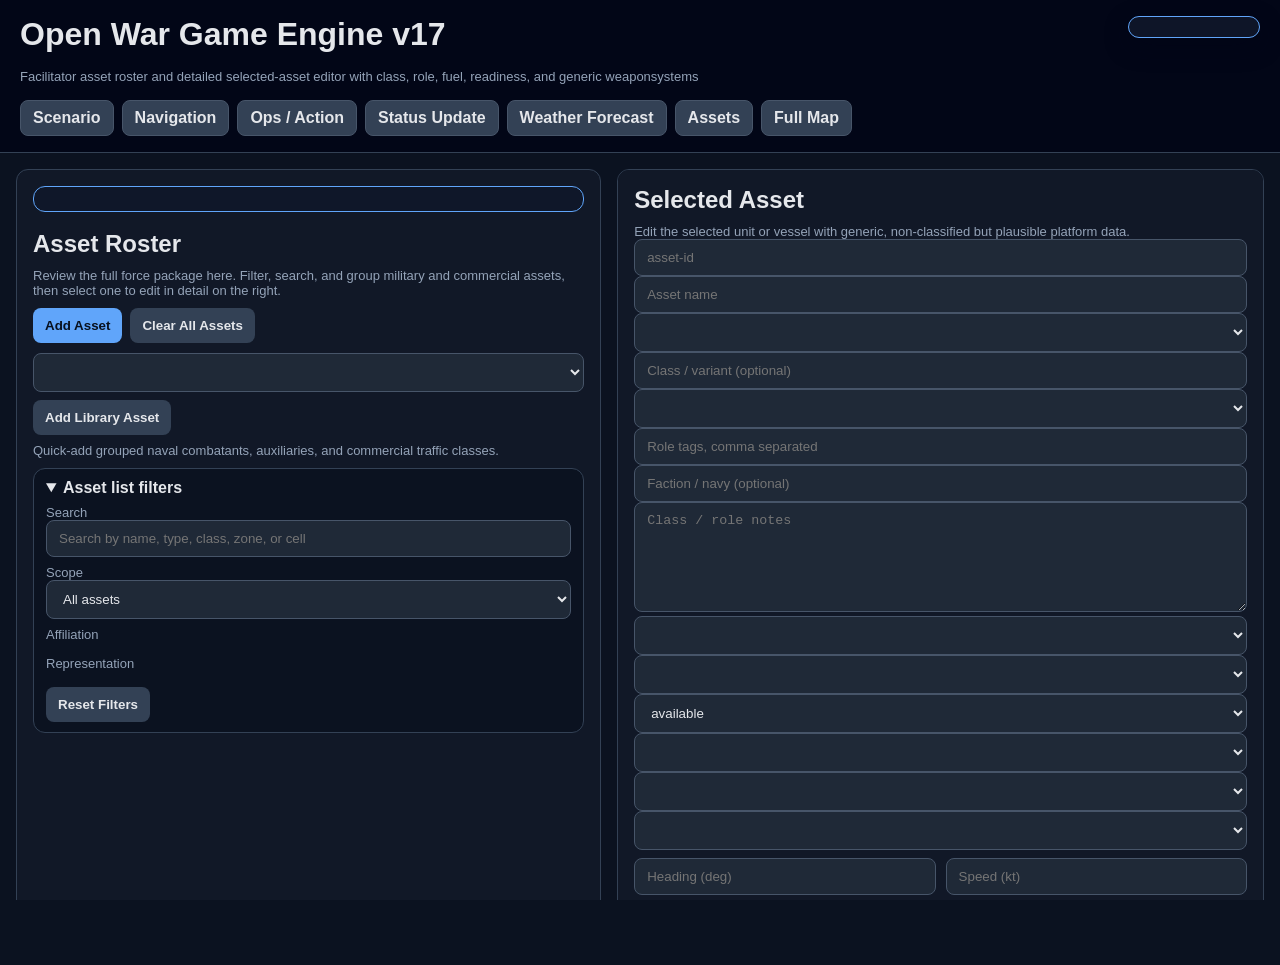
<file: docs/facilitator-assets.html>
<!doctype html>
<html><head><meta charset="utf-8"><title>Open War Game Engine v17 - Facilitator Assets</title><link rel="stylesheet" href="./style.css"></head><body><header><h1>Open War Game Engine v17</h1><div class="small">Facilitator asset roster and detailed selected-asset editor with class, role, fuel, readiness, and generic weaponsystems</div><div class="row" style="margin-top:10px;align-items:flex-end;flex-wrap:wrap">
    <a class="nav-btn" href="./facilitator-scenario.html">Scenario</a>
    <a class="nav-btn" href="./facilitator-navigation.html">Navigation</a>
    <a class="nav-btn" href="./facilitator-ops.html">Ops / Action</a>
    <a class="nav-btn" href="./facilitator-status.html">Status Update</a>
    <a class="nav-btn" href="./facilitator-weather.html">Weather Forecast</a>
    <a class="nav-btn" href="./facilitator-assets.html">Assets</a>
    <a class="nav-btn" href="./index.html">Full Map</a>
  </div><div id="turnCounterBadge" class="turn-badge" aria-label="Current turn status"></div></header>
<div class="ops-container player-page-scroll facilitator-assets-layout">
  <div class="panel">
    <div id="turnStatusPanel" class="turn-status-panel"></div>
    <h2 style="margin-top:18px">Asset Roster</h2>
    <div class="small">Review the full force package here. Filter, search, and group military and commercial assets, then select one to edit in detail on the right.</div>
    <div class="row" style="margin-top:10px"><button id="addAssetBtn">Add Asset</button><button id="clearAssetsBtn" class="secondary">Clear All Assets</button></div>
    <div class="row" style="margin-top:10px"><select id="modernAssetLibrarySelect"></select><button id="addModernAssetBtn" class="secondary">Add Library Asset</button></div>
    <div class="small" style="margin-top:8px">Quick-add grouped naval combatants, auxiliaries, and commercial traffic classes.</div>
    <div id="modernAssetLibraryInfo"></div>
    <details class="asset-filter-box" open><summary>Asset list filters</summary><div class="small" id="assetFilterSummary" style="margin-top:6px"></div><div class="small" id="assetFilterCount" style="margin-top:4px"></div><label class="small" for="assetFilterSearch" style="margin-top:8px;display:block">Search</label><input id="assetFilterSearch" placeholder="Search by name, type, class, zone, or cell"><label class="small" for="assetScopeFilter" style="margin-top:8px;display:block">Scope</label><select id="assetScopeFilter"><option value="all">All assets</option><option value="commercial">Commercial only</option><option value="military">Non-commercial only</option></select><div class="small" style="margin-top:8px">Affiliation</div><div id="assetAffiliationFilters" class="filter-grid"></div><div class="small" style="margin-top:8px">Representation</div><div id="assetRepresentationFilters" class="filter-grid"></div><div class="row" style="margin-top:10px"><button id="resetAssetFiltersBtn" class="secondary">Reset Filters</button></div></details>
    <div id="assetsPanel"></div>
  </div>
  <div class="panel">
    <h2>Selected Asset</h2>
    <div class="small">Edit the selected unit or vessel with generic, non-classified but plausible platform data.</div>
    <input id="assetId" placeholder="asset-id"><input id="assetName" placeholder="Asset name"><select id="assetType"></select><input id="assetClassName" placeholder="Class / variant (optional)"><select id="assetRoleProfile"></select><input id="assetRoleTags" placeholder="Role tags, comma separated"><input id="assetFaction" placeholder="Faction / navy (optional)"><textarea id="assetClassNotes" placeholder="Class / role notes"></textarea><select id="assetAffiliation"></select><select id="assetRepresentation"></select><select id="assetStatus"><option value="available">available</option><option value="committed">committed</option><option value="delayed">delayed</option><option value="maintenance">maintenance</option></select><select id="assetTrackQuality"></select><select id="assetZone"></select><select id="assetAssignedCell"></select>
    <div class="grid2" style="margin-top:8px"><input id="assetHeading" type="number" min="0" max="359.9" step="0.1" placeholder="Heading (deg)"><input id="assetSpeed" type="number" min="0" step="0.1" placeholder="Speed (kt)"><input id="assetLat" type="number" step="0.000001" placeholder="Latitude"><input id="assetLon" type="number" step="0.000001" placeholder="Longitude"><input id="assetFuel" type="number" min="0" max="100" step="1" placeholder="Fuel (%)"><input id="assetFuelCapacity" type="number" min="1" step="1" placeholder="Fuel cap (units @ 100%)"><input id="assetReadiness" type="number" min="0" max="100" step="1" placeholder="Readiness (%)"></div>
    <h3 style="margin-top:18px">Weaponsystems</h3>
    <div class="small">Generic, plausible, non-classified payload counts by class. Commercial vessels stay unarmed unless you deliberately change them.</div>
    <div class="grid2" style="margin-top:8px"><input id="assetAntiShipMissiles" type="number" min="0" step="1" placeholder="Anti-ship missiles"><input id="assetSamCells" type="number" min="0" step="1" placeholder="SAM / VLS cells"><input id="assetMainGunMounts" type="number" min="0" step="1" placeholder="Main gun mounts"><input id="assetTorpedoes" type="number" min="0" step="1" placeholder="Torpedoes"><input id="assetAswLaunchers" type="number" min="0" step="1" placeholder="ASW launchers"><input id="assetCiws" type="number" min="0" step="1" placeholder="CIWS mounts"><input id="assetEmbarkedAir" type="number" min="0" step="1" placeholder="Embarked airframes"></div>
    <textarea id="assetWaypoints" placeholder="Waypoints: one per line as lat,lon,label"></textarea>
    <div class="row" style="margin-top:10px"><button id="saveAssetPropsBtn" class="good">Save Asset Properties</button><button id="deleteAssetBtn" class="warn">Delete Selected Asset</button></div>
  </div>
</div><script src="./app.js"></script></body></html>
</file>
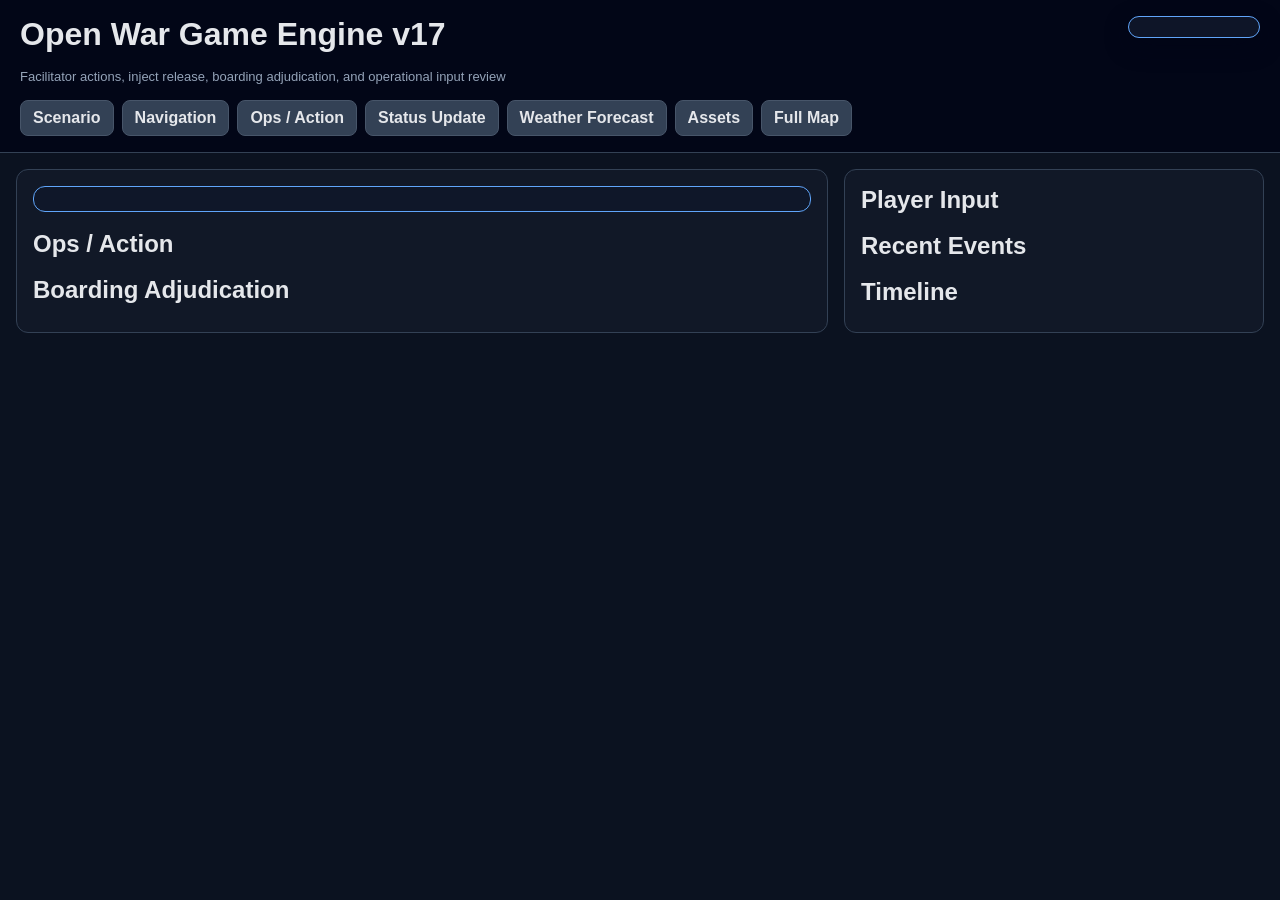
<file: docs/facilitator-ops.html>
<!doctype html>
<html><head><meta charset="utf-8"><title>Open War Game Engine v17 - Facilitator Ops</title><link rel="stylesheet" href="./style.css"></head><body><header><h1>Open War Game Engine v17</h1><div class="small">Facilitator actions, inject release, boarding adjudication, and operational input review</div><div class="row" style="margin-top:10px;align-items:flex-end;flex-wrap:wrap">
    <a class="nav-btn" href="./facilitator-scenario.html">Scenario</a>
    <a class="nav-btn" href="./facilitator-navigation.html">Navigation</a>
    <a class="nav-btn" href="./facilitator-ops.html">Ops / Action</a>
    <a class="nav-btn" href="./facilitator-status.html">Status Update</a>
    <a class="nav-btn" href="./facilitator-weather.html">Weather Forecast</a>
    <a class="nav-btn" href="./facilitator-assets.html">Assets</a>
    <a class="nav-btn" href="./index.html">Full Map</a>
  </div><div id="turnCounterBadge" class="turn-badge" aria-label="Current turn status"></div></header><div class="ops-container facilitator-ops-layout player-page-scroll"><div class="panel"><div id="turnStatusPanel" class="turn-status-panel"></div><h2 style="margin-top:18px">Ops / Action</h2><div id="facilitatorInjectReleasePanel"></div><h2 style="margin-top:18px">Boarding Adjudication</h2><div id="facilitatorBoardingPanel"></div></div><div class="panel"><h2>Player Input</h2><div id="facilitatorPlayerInputPanel"></div><h2 style="margin-top:18px">Recent Events</h2><div id="facilitatorRecentEventsPanel"></div><h2 style="margin-top:18px">Timeline</h2><div id="timelinePanel"></div></div></div><script src="./app.js"></script></body></html>
</file>
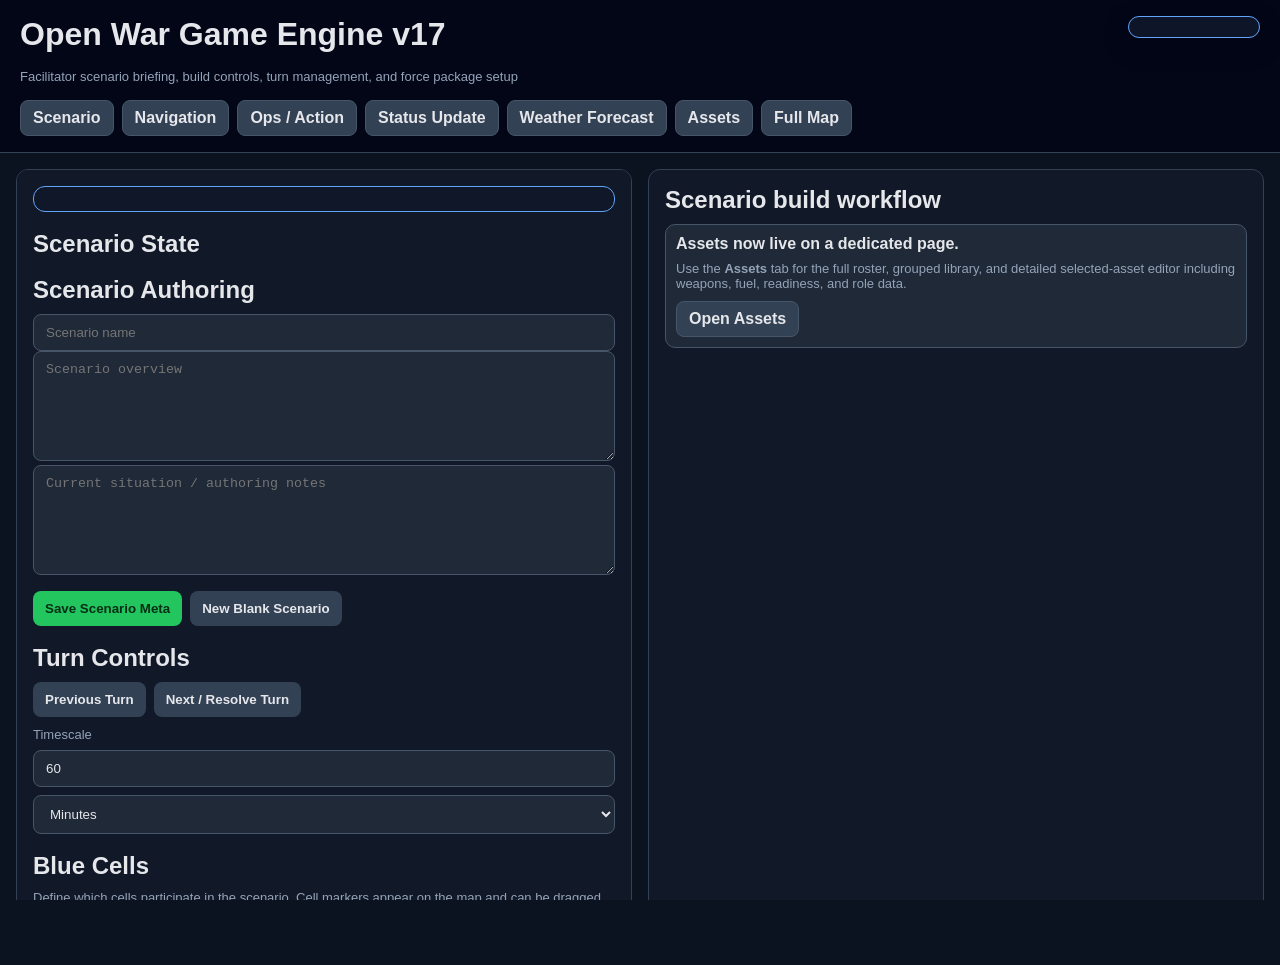
<file: docs/facilitator-scenario.html>
<!doctype html>
<html><head><meta charset="utf-8"><title>Open War Game Engine v17 - Facilitator Scenario</title><link rel="stylesheet" href="./style.css"></head><body>
<header><h1>Open War Game Engine v17</h1><div class="small">Facilitator scenario briefing, build controls, turn management, and force package setup</div><div class="row" style="margin-top:10px;align-items:flex-end;flex-wrap:wrap">
    <a class="nav-btn" href="./facilitator-scenario.html">Scenario</a>
    <a class="nav-btn" href="./facilitator-navigation.html">Navigation</a>
    <a class="nav-btn" href="./facilitator-ops.html">Ops / Action</a>
    <a class="nav-btn" href="./facilitator-status.html">Status Update</a>
    <a class="nav-btn" href="./facilitator-weather.html">Weather Forecast</a>
    <a class="nav-btn" href="./facilitator-assets.html">Assets</a>
    <a class="nav-btn" href="./index.html">Full Map</a>
  </div><div id="turnCounterBadge" class="turn-badge" aria-label="Current turn status"></div></header>
<div class="ops-container player-page-scroll facilitator-scenario-layout"><div class="panel"><div id="turnStatusPanel" class="turn-status-panel"></div><h2 style="margin-top:18px">Scenario State</h2><div id="scenarioPanel"></div><h2 style="margin-top:18px">Scenario Authoring</h2><input id="scenarioNameInput" placeholder="Scenario name"><textarea id="scenarioOverviewInput" placeholder="Scenario overview"></textarea><textarea id="scenarioSituationInput" placeholder="Current situation / authoring notes"></textarea><div class="row" style="margin-top:12px"><button id="saveScenarioMetaBtn" class="good">Save Scenario Meta</button><button id="newBlankScenarioBtn" class="secondary">New Blank Scenario</button></div><h2 style="margin-top:18px">Turn Controls</h2><div class="row" style="margin-top:10px"><button id="scenarioPreviousTurnBtn" class="secondary">Previous Turn</button><button id="scenarioNextTurnBtn" class="secondary">Next / Resolve Turn</button></div><div class="row" style="margin-top:10px"><label class="small" for="turnDurationHoursInput">Timescale</label><input id="turnDurationHoursInput" type="number" min="15" max="1440" step="15" value="60" placeholder="Turn duration"><select id="turnDurationUnitSelect"><option value="minutes">Minutes</option><option value="hours">Hours</option></select></div><h2 style="margin-top:18px">Blue Cells</h2><div class="small">Define which cells participate in the scenario. Cell markers appear on the map and can be dragged there to reposition them.</div><div id="cellsEditor"></div><div class="row" style="margin-top:10px"><button id="addCellBtn" class="secondary">Add Cell</button><button id="saveCellsBtn" class="good">Save Cells</button></div><div id="playerLinks"></div><h2 style="margin-top:18px">Scenario Templates</h2><select id="templateSelect"></select><h2 style="margin-top:18px">Scenario / Exercise Packages</h2><button id="savePackageBtn" class="good">Save Scenario Package</button><input id="loadPackageInput" type="file" accept=".json"></div><div class="panel"><h2>Scenario build workflow</h2><div class="card"><strong>Assets now live on a dedicated page.</strong><div class="small" style="margin-top:8px">Use the <strong>Assets</strong> tab for the full roster, grouped library, and detailed selected-asset editor including weapons, fuel, readiness, and role data.</div><div class="row" style="margin-top:10px"><a class="nav-btn" href="./facilitator-assets.html">Open Assets</a></div></div></div></div><script src="./app.js"></script></body></html>
</file>
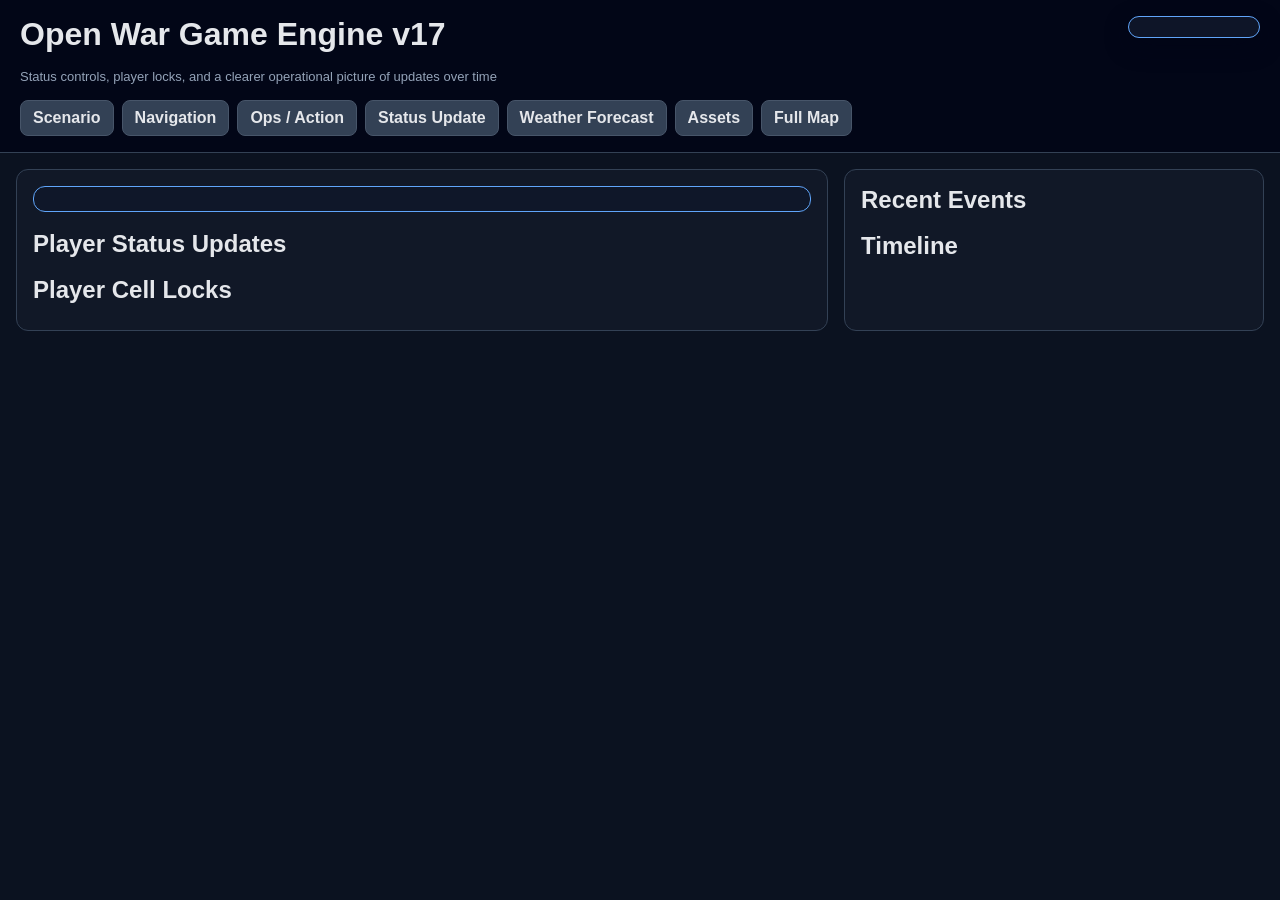
<file: docs/facilitator-status.html>
<!doctype html>
<html><head><meta charset="utf-8"><title>Open War Game Engine v17 - Facilitator Status</title><link rel="stylesheet" href="./style.css"></head><body><header><h1>Open War Game Engine v17</h1><div class="small">Status controls, player locks, and a clearer operational picture of updates over time</div><div class="row" style="margin-top:10px;align-items:flex-end;flex-wrap:wrap">
    <a class="nav-btn" href="./facilitator-scenario.html">Scenario</a>
    <a class="nav-btn" href="./facilitator-navigation.html">Navigation</a>
    <a class="nav-btn" href="./facilitator-ops.html">Ops / Action</a>
    <a class="nav-btn" href="./facilitator-status.html">Status Update</a>
    <a class="nav-btn" href="./facilitator-weather.html">Weather Forecast</a>
    <a class="nav-btn" href="./facilitator-assets.html">Assets</a>
    <a class="nav-btn" href="./index.html">Full Map</a>
  </div><div id="turnCounterBadge" class="turn-badge" aria-label="Current turn status"></div></header><div class="ops-container player-page-scroll facilitator-ops-layout"><div class="panel"><div id="turnStatusPanel" class="turn-status-panel"></div><h2 style="margin-top:18px">Player Status Updates</h2><div id="facilitatorStatusControlPanel"></div><h2 style="margin-top:18px">Player Cell Locks</h2><div id="facilitatorLocksPanel"></div></div><div class="panel"><h2>Recent Events</h2><div id="facilitatorRecentEventsPanel"></div><h2 style="margin-top:18px">Timeline</h2><div id="timelinePanel"></div></div></div><script src="./app.js"></script></body></html>
</file>
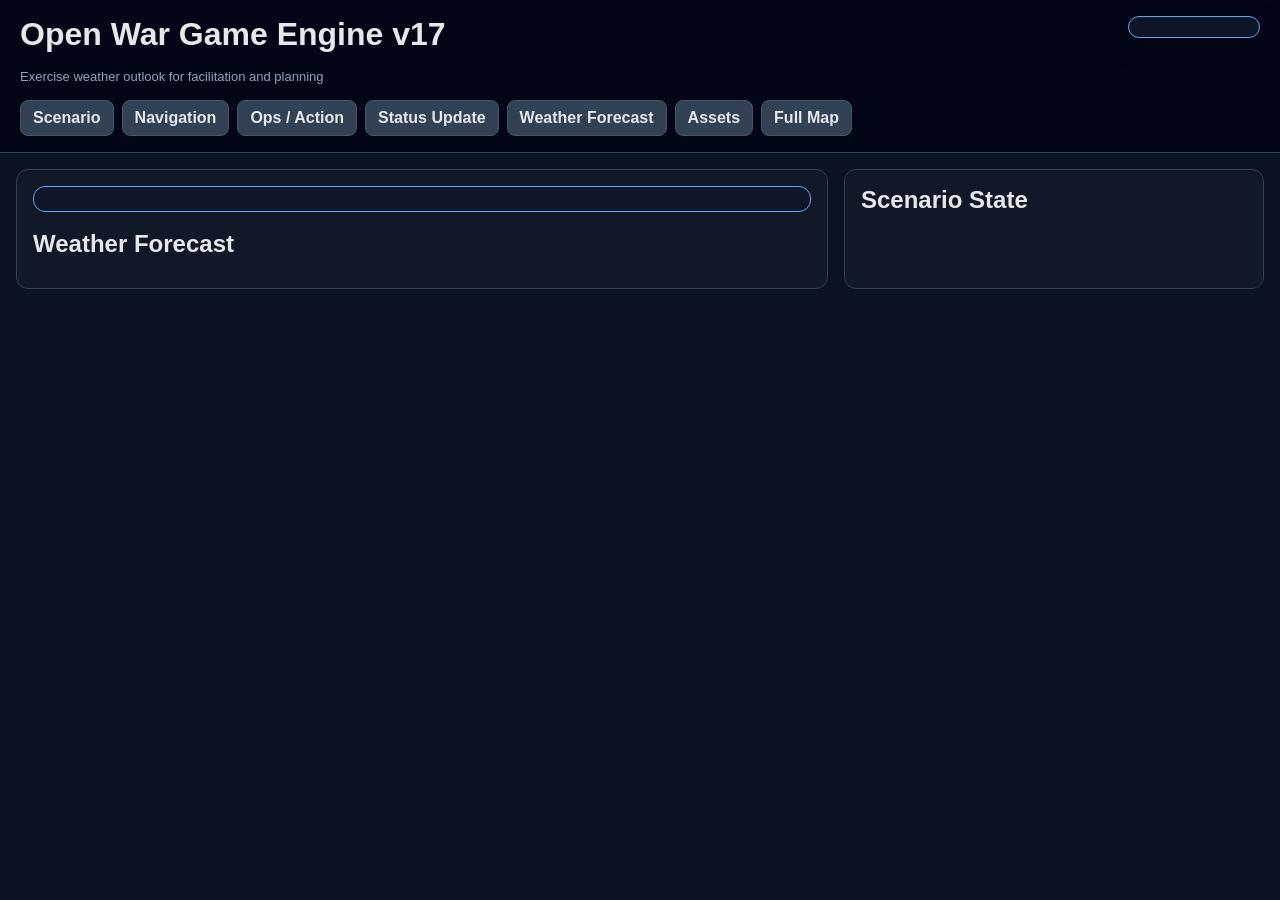
<file: docs/facilitator-weather.html>
<!doctype html>
<html><head><meta charset="utf-8"><title>Open War Game Engine v17 - Facilitator Weather</title><link rel="stylesheet" href="./style.css"></head><body><header><h1>Open War Game Engine v17</h1><div class="small">Exercise weather outlook for facilitation and planning</div><div class="row" style="margin-top:10px;align-items:flex-end;flex-wrap:wrap">
    <a class="nav-btn" href="./facilitator-scenario.html">Scenario</a>
    <a class="nav-btn" href="./facilitator-navigation.html">Navigation</a>
    <a class="nav-btn" href="./facilitator-ops.html">Ops / Action</a>
    <a class="nav-btn" href="./facilitator-status.html">Status Update</a>
    <a class="nav-btn" href="./facilitator-weather.html">Weather Forecast</a>
    <a class="nav-btn" href="./facilitator-assets.html">Assets</a>
    <a class="nav-btn" href="./index.html">Full Map</a>
  </div><div id="turnCounterBadge" class="turn-badge" aria-label="Current turn status"></div></header><div class="ops-container player-page-scroll"><div class="panel"><div id="turnStatusPanel" class="turn-status-panel"></div><h2 style="margin-top:18px">Weather Forecast</h2><div id="facilitatorWeatherPanel"></div></div><div class="panel"><h2>Scenario State</h2><div id="scenarioPanel"></div></div></div><script src="./app.js"></script></body></html>
</file>
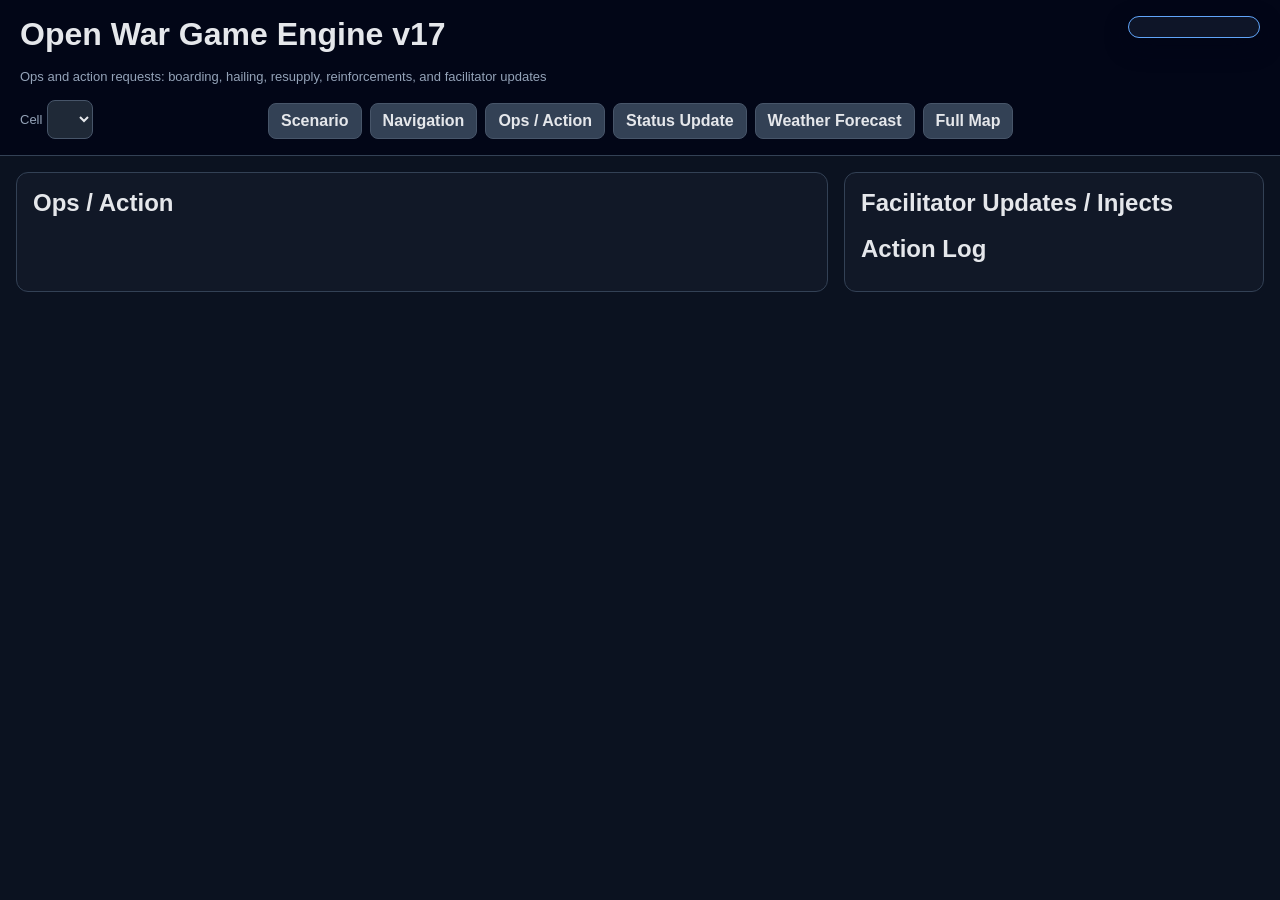
<file: docs/player-ops.html>
<!doctype html>
<html>
<head>
  <meta charset="utf-8">
  <title>Open War Game Engine v17 - Player Ops</title>
  <link rel="stylesheet" href="./style.css">
</head>
<body>
<header>
  <h1>Open War Game Engine v17</h1>
  <div class="small">Ops and action requests: boarding, hailing, resupply, reinforcements, and facilitator updates</div>
  <div class="row" style="margin-top:10px;align-items:flex-end;flex-wrap:wrap">
    <div style="min-width:240px;max-width:320px">
      <label class="small" for="playerCellSelect">Cell</label>
      <select id="playerCellSelect"></select>
    </div>
    <a id="playerScenarioNavLink" class="nav-btn" href="./player-scenario.html">Scenario</a>
    <a id="playerNavigationNavLink" class="nav-btn" href="./player-navigation.html">Navigation</a>
    <a id="playerOpsNavLink" class="nav-btn" href="./player-ops.html">Ops / Action</a>
    <a id="playerStatusNavLink" class="nav-btn" href="./player-status.html">Status Update</a>
    <a id="playerWeatherNavLink" class="nav-btn" href="./player-weather.html">Weather Forecast</a>
    <a id="playerMapNavLink" class="nav-btn" href="./player.html">Full Map</a>
  </div>
  <div id="turnCounterBadge" class="turn-badge" aria-label="Current turn status"></div>
</header>
<div class="ops-container player-page-scroll">
  <div class="panel">
    <h2>Ops / Action</h2>
    <div id="playerOpsActionPanel"></div>
  </div>
  <div class="panel">
    <h2>Facilitator Updates / Injects</h2>
    <div id="playerFeedPanel"></div>
    <h2 style="margin-top:18px">Action Log</h2>
    <div id="playerActionLog"></div>
  </div>
</div>
<script src="./app.js"></script>
</body>
</html>
</file>
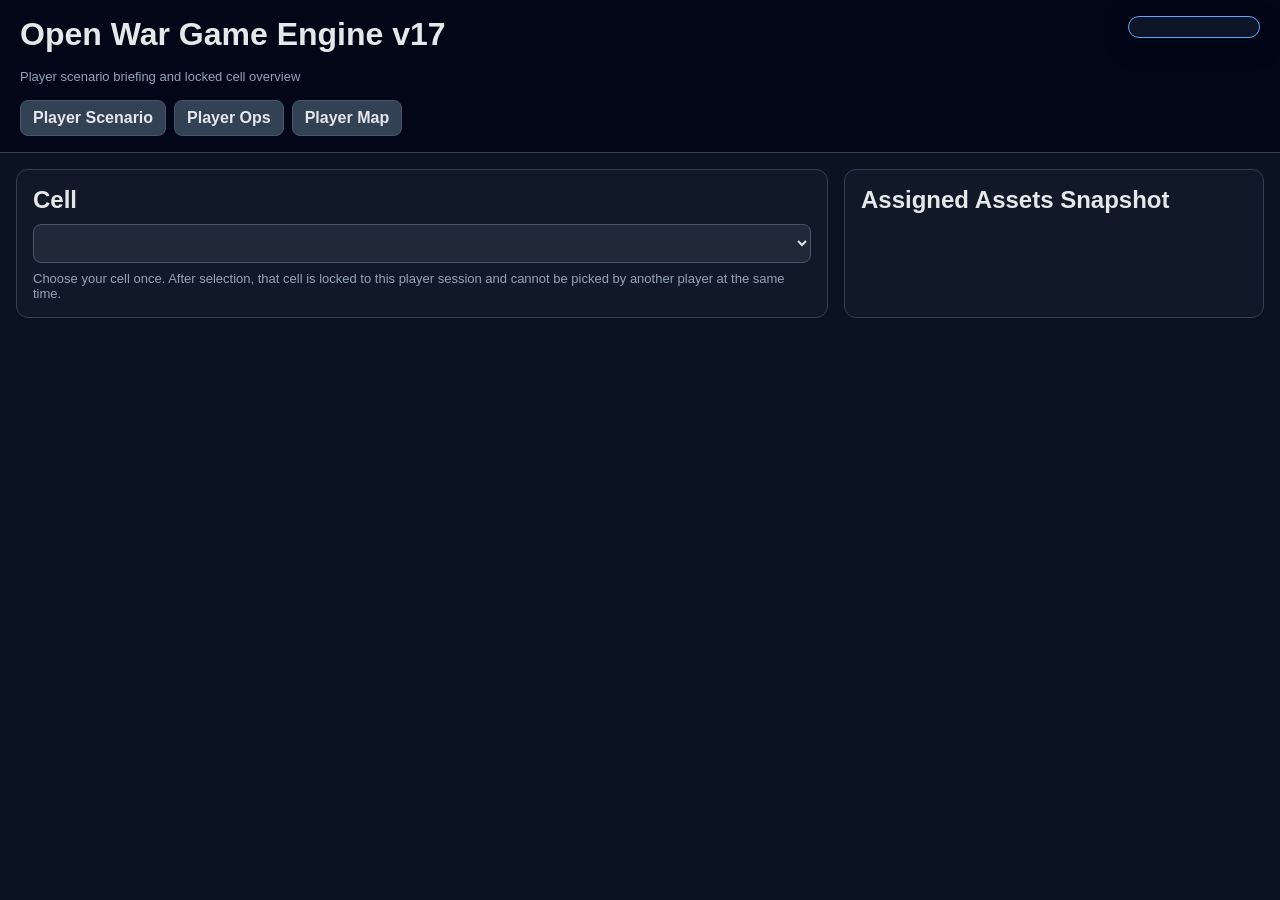
<file: docs/player-scenario.html>
<!doctype html>
<html>
<head>
  <meta charset="utf-8">
  <title>Open War Game Engine v17 - Player Scenario</title>
  <link rel="stylesheet" href="./style.css">
</head>
<body>
<header>
  <h1>Open War Game Engine v17</h1>
  <div class="small">Player scenario briefing and locked cell overview</div>
  <div class="row" style="margin-top:10px"><a id="playerScenarioNavLink" class="nav-btn" href="./player-scenario.html">Player Scenario</a><a id="playerOpsNavLink" class="nav-btn" href="./player-ops.html">Player Ops</a><a id="playerMapNavLink" class="nav-btn" href="./player.html">Player Map</a></div>
  <div id="turnCounterBadge" class="turn-badge" aria-label="Current turn status"></div>
</header>
<div class="ops-container">
  <div class="panel">
    <h2>Cell</h2>
    <select id="playerCellSelect"></select>
    <div class="small" style="margin-top:8px">Choose your cell once. After selection, that cell is locked to this player session and cannot be picked by another player at the same time.</div>
    <div id="playerScenarioPanel"></div>
  </div>
  <div class="panel">
    <h2>Assigned Assets Snapshot</h2>
    <div id="playerAssetsPanel"></div>
  </div>
</div>
<script src="./app.js"></script>
</body>
</html>
</file>
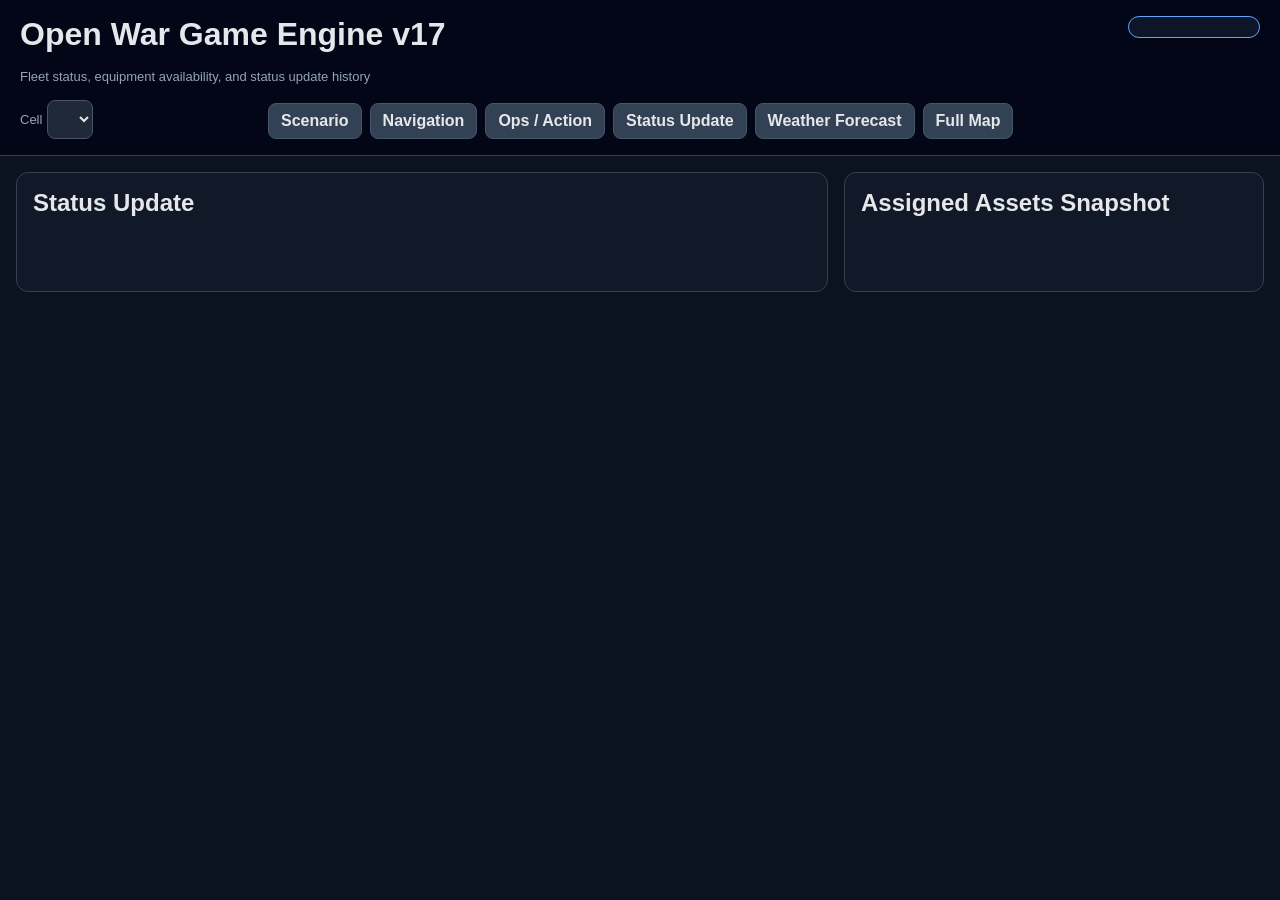
<file: docs/player-status.html>
<!doctype html>
<html>
<head>
  <meta charset="utf-8">
  <title>Open War Game Engine v17 - Player Status</title>
  <link rel="stylesheet" href="./style.css">
</head>
<body>
<header>
  <h1>Open War Game Engine v17</h1>
  <div class="small">Fleet status, equipment availability, and status update history</div>
  <div class="row" style="margin-top:10px;align-items:flex-end;flex-wrap:wrap">
    <div style="min-width:240px;max-width:320px">
      <label class="small" for="playerCellSelect">Cell</label>
      <select id="playerCellSelect"></select>
    </div>
    <a id="playerScenarioNavLink" class="nav-btn" href="./player-scenario.html">Scenario</a>
    <a id="playerNavigationNavLink" class="nav-btn" href="./player-navigation.html">Navigation</a>
    <a id="playerOpsNavLink" class="nav-btn" href="./player-ops.html">Ops / Action</a>
    <a id="playerStatusNavLink" class="nav-btn" href="./player-status.html">Status Update</a>
    <a id="playerWeatherNavLink" class="nav-btn" href="./player-weather.html">Weather Forecast</a>
    <a id="playerMapNavLink" class="nav-btn" href="./player.html">Full Map</a>
  </div>
  <div id="turnCounterBadge" class="turn-badge" aria-label="Current turn status"></div>
</header>
<div class="ops-container player-page-scroll">
  <div class="panel">
    <h2>Status Update</h2>
    <div id="playerStatusPanel"></div>
  </div>
  <div class="panel">
    <h2>Assigned Assets Snapshot</h2>
    <div id="playerAssetsPanel"></div>
  </div>
</div>
<script src="./app.js"></script>
</body>
</html>
</file>
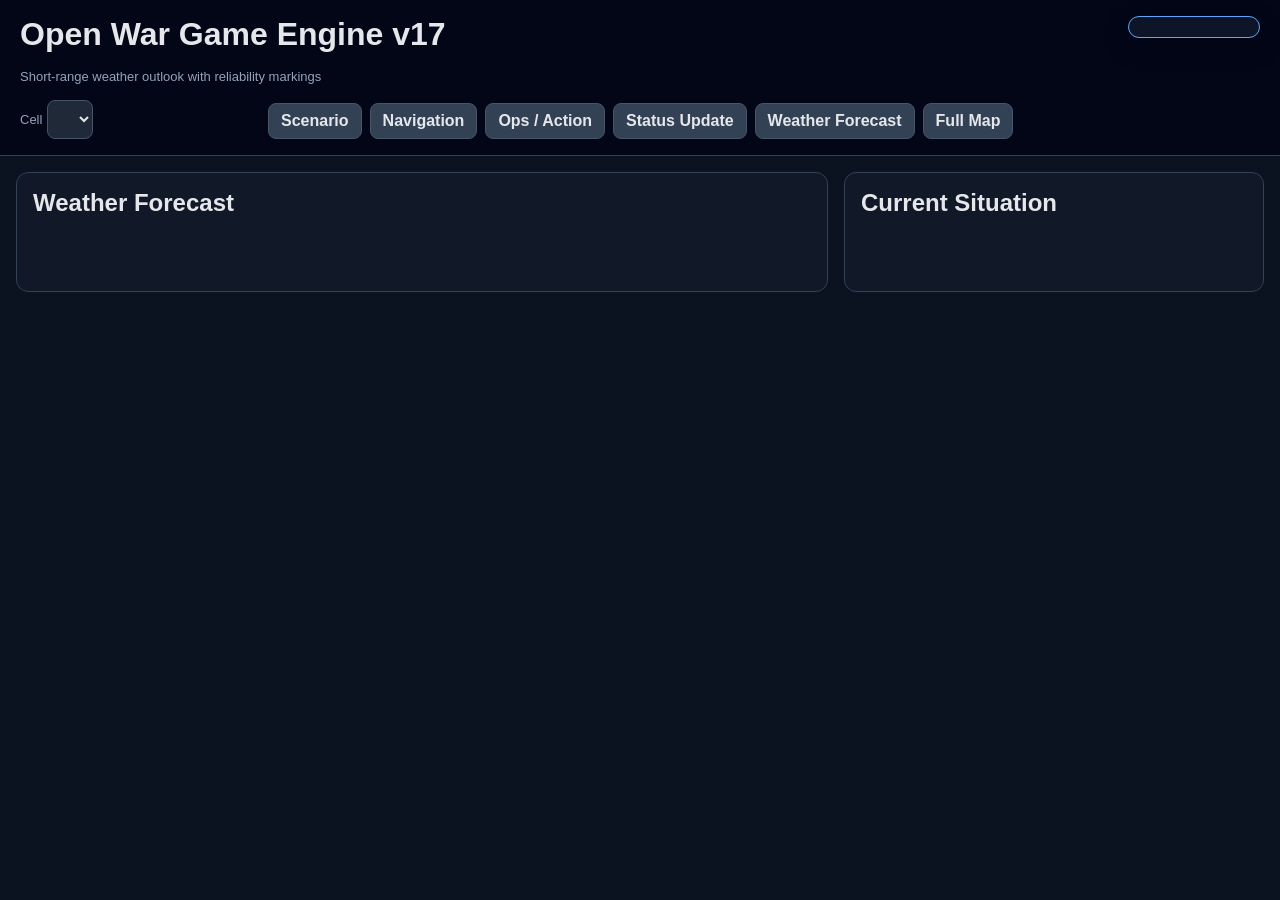
<file: docs/player-weather.html>
<!doctype html>
<html>
<head>
  <meta charset="utf-8">
  <title>Open War Game Engine v17 - Player Weather</title>
  <link rel="stylesheet" href="./style.css">
</head>
<body>
<header>
  <h1>Open War Game Engine v17</h1>
  <div class="small">Short-range weather outlook with reliability markings</div>
  <div class="row" style="margin-top:10px;align-items:flex-end;flex-wrap:wrap">
    <div style="min-width:240px;max-width:320px">
      <label class="small" for="playerCellSelect">Cell</label>
      <select id="playerCellSelect"></select>
    </div>
    <a id="playerScenarioNavLink" class="nav-btn" href="./player-scenario.html">Scenario</a>
    <a id="playerNavigationNavLink" class="nav-btn" href="./player-navigation.html">Navigation</a>
    <a id="playerOpsNavLink" class="nav-btn" href="./player-ops.html">Ops / Action</a>
    <a id="playerStatusNavLink" class="nav-btn" href="./player-status.html">Status Update</a>
    <a id="playerWeatherNavLink" class="nav-btn" href="./player-weather.html">Weather Forecast</a>
    <a id="playerMapNavLink" class="nav-btn" href="./player.html">Full Map</a>
  </div>
  <div id="turnCounterBadge" class="turn-badge" aria-label="Current turn status"></div>
</header>
<div class="ops-container player-page-scroll">
  <div class="panel">
    <h2>Weather Forecast</h2>
    <div id="playerWeatherPanel"></div>
  </div>
  <div class="panel">
    <h2>Current Situation</h2>
    <div id="playerScenarioPanel"></div>
  </div>
</div>
<script src="./app.js"></script>
</body>
</html>
</file>
<file: docs/style.css>
:root { --bg:#0b1220; --panel:#111827; --panel2:#1f2937; --text:#e5e7eb; --muted:#94a3b8; --accent:#60a5fa; --warn:#f59e0b; --bad:#ef4444; --good:#22c55e; }
* { box-sizing:border-box; } body { margin:0; font-family:Arial,Helvetica,sans-serif; background:var(--bg); color:var(--text); }
header { padding:16px 20px; background:#020617; border-bottom:1px solid #334155; } h1,h2,h3 { margin:0 0 10px; }
.container { display:grid; grid-template-columns: 390px 1fr 390px; gap:16px; padding:16px; } .player-container { display:grid; grid-template-columns: 360px 1fr; gap:16px; padding:16px; }
.panel { background:var(--panel); border:1px solid #334155; border-radius:12px; padding:16px; min-height:120px; }
.small { color:var(--muted); font-size:13px; } .row { display:flex; gap:8px; flex-wrap:wrap; align-items:center; } .grid2 { display:grid; grid-template-columns: 1fr 1fr; gap:10px; }
.tag { display:inline-block; background:#0b1220; border:1px solid #334155; color:#cbd5e1; border-radius:999px; padding:3px 8px; font-size:12px; margin:0 6px 6px 0; }
.tag-critical { color:#fecaca; border-color:#ef4444; background:rgba(127,29,29,.35); }
button, select, input, textarea { background:var(--panel2); color:var(--text); border:1px solid #475569; border-radius:8px; padding:10px 12px; }
button { background:var(--accent); color:#08111f; border:0; font-weight:700; cursor:pointer; } button.secondary { background:#334155; color:var(--text); } button.good { background:#22c55e; color:#052e16; } button.warn { background:#f59e0b; color:#111827; }
.card { background:var(--panel2); border:1px solid #475569; border-radius:10px; padding:10px; margin:10px 0; } .asset { border-left:4px solid var(--accent); } .asset.committed { border-left-color:var(--warn); } .asset.delayed { border-left-color:var(--bad); }
.timeline-item { border-left:4px solid #60a5fa; padding-left:10px; margin:10px 0; } #map, #playerMap { width:100%; height:760px; border-radius:12px; overflow:hidden; border:1px solid #334155; }
.leaflet-container { background:#082032; } .legend-box { margin-top:8px; font-size:12px; color:var(--muted); } .status-good { color:#86efac; } .status-warn { color:#fcd34d; } .status-bad { color:#fca5a5; }
textarea { width:100%; min-height:110px; resize:vertical; } .zone-selected { outline:2px solid #f59e0b; }


.ntds-div-icon { background: transparent; border: 0; }
.ntds-marker-wrap { display:flex; flex-direction:column; align-items:center; justify-content:center; gap:2px; pointer-events:none; }
.ntds-symbol-shell { padding:2px 4px 0; border-radius:14px; background:rgba(2,6,23,.14); backdrop-filter: blur(1px); }
.ntds-marker-wrap svg { overflow: visible; filter: drop-shadow(0 2px 4px rgba(2,6,23,.45)); }
.ntds-asset-name { margin-top:-2px; padding:2px 8px; border-radius:999px; border:1px solid #334155; font-size:10px; font-weight:800; line-height:1.3; white-space:nowrap; text-align:center; max-width:168px; overflow:hidden; text-overflow:ellipsis; }
.ntds-asset-meta { padding:1px 6px; border-radius:999px; background:rgba(248,250,252,.95); border:1px solid #cbd5e1; color:#0f172a; font-size:9px; font-weight:700; line-height:1.2; white-space:nowrap; text-align:center; max-width:190px; overflow:hidden; text-overflow:ellipsis; }

.ntds-track .ntds-symbol-shell { background: rgba(15,23,42,.10); }
.ntds-unit .ntds-symbol-shell { background: rgba(2,6,23,.16); }
.ntds-track .ntds-asset-meta { background: rgba(255,251,235,.96); }
.ntds-unit .ntds-asset-meta { background: rgba(248,250,252,.95); }

.ntds-marker-wrap { min-width: 118px; }
.ntds-asset-meta { max-width: 220px; }
@media (max-width: 1400px) {
  .container { grid-template-columns: 420px 1fr 360px; }
}


html, body { height: 100%; overflow: hidden; }
body { min-height: 100vh; }
header { position: sticky; top: 0; z-index: 20; }
.container { align-items: start; height: calc(100vh - 86px); overflow: hidden; }
.container > .panel:first-child,
.container > .panel:last-child { height: 100%; overflow-y: auto; overscroll-behavior: contain; }
.container > .panel:nth-child(2) { height: 100%; position: sticky; top: 0; overflow: hidden; display: flex; flex-direction: column; }
.container > .panel:nth-child(2) h2 { flex: 0 0 auto; }
#map { flex: 1 1 auto; height: auto; min-height: 520px; }
.legend-box { flex: 0 0 auto; }
@media (max-width: 1100px) {
  html, body { overflow: auto; }
  .container { grid-template-columns: 1fr; height: auto; overflow: visible; }
  .container > .panel:first-child,
  .container > .panel:last-child,
  .container > .panel:nth-child(2) { height: auto; overflow: visible; position: static; }
  #map { height: 70vh; min-height: 420px; }
}


.asset-filter-box { margin-top:10px; padding:10px 12px; border:1px solid #334155; border-radius:12px; background:#0b1220; }
.asset-filter-box summary { cursor:pointer; font-weight:700; }
.filter-grid { display:grid; grid-template-columns: repeat(2, minmax(0,1fr)); gap:6px 10px; margin-top:6px; }
.filter-check { display:flex; align-items:center; gap:6px; font-size:12px; color:var(--text); }
.map-legend { display:grid; grid-template-columns: repeat(2, minmax(0, max-content)); gap:6px 14px; align-items:center; }
.legend-row { display:flex; align-items:center; gap:8px; font-size:12px; color:var(--text); }
.legend-symbol { display:inline-block; width:28px; height:16px; border-radius:10px; border:2px solid #e2e8f0; background:rgba(30,41,59,.35); }
.legend-unit { border-style:solid; background:rgba(30,64,175,.45); }
.legend-track { border-style:dashed; background:rgba(30,41,59,.12); }
.legend-chip { display:inline-flex; align-items:center; justify-content:center; min-width:22px; height:18px; padding:0 6px; border-radius:999px; font-size:11px; font-weight:800; color:#f8fafc; background:#334155; }
.aff-friend { background:#1d4ed8; }
.aff-assumed_friend { background:#0f766e; }
.aff-neutral { background:#475569; }
.aff-hostile { background:#b91c1c; }
.aff-suspect { background:#d97706; }
.aff-unknown { background:#6d28d9; }


.asset-section { margin-bottom: 12px; }
.section-title { font-size: 12px; font-weight: 700; text-transform: uppercase; letter-spacing: 0.04em; color: #8fb4ff; margin: 6px 0; }


.player-container { align-items: start; height: calc(100vh - 86px); overflow: hidden; }
.player-container > .panel:first-child { height: 100%; overflow-y: auto; overscroll-behavior: contain; }
.player-container > .panel:nth-child(2) { height: 100%; position: sticky; top: 0; overflow: hidden; display: flex; flex-direction: column; }
.player-container > .panel:nth-child(2) h2 { flex: 0 0 auto; }
#playerMap { flex: 1 1 auto; height: auto; min-height: 520px; }
.player-select-btn { margin-top: 8px; }
@media (max-width: 1100px) {
  .player-container { grid-template-columns: 1fr; height: auto; overflow: visible; }
  .player-container > .panel:first-child,
  .player-container > .panel:nth-child(2) { height: auto; overflow: visible; position: static; }
  #playerMap { height: 70vh; min-height: 420px; }
}

.nav-btn { display:inline-flex; align-items:center; justify-content:center; padding:8px 12px; border-radius:8px; background:#334155; color:#e5e7eb; text-decoration:none; font-weight:700; border:1px solid #475569; }
.waypoint-div-icon { background:transparent; border:0; }
.waypoint-pin { display:flex; align-items:center; justify-content:center; min-width:28px; height:28px; padding:0 8px; border-radius:999px; background:#f59e0b; color:#111827; border:2px solid #fff7ed; font-size:11px; font-weight:800; box-shadow:0 2px 6px rgba(0,0,0,.35); }
.distance-label-icon { background:transparent; border:0; }
.distance-label { padding:1px 6px; border-radius:999px; background:rgba(248,250,252,.96); color:#0f172a; border:1px solid #cbd5e1; font-size:10px; font-weight:700; white-space:nowrap; }
.ops-container { display:grid; grid-template-columns: minmax(420px, 1fr) minmax(320px, 420px); gap:16px; padding:16px; }
@media (max-width: 1100px) { .ops-container { grid-template-columns:1fr; } }

.app6-div-icon,.minimal-div-icon,.commercial-div-icon{background:transparent;border:0;}
.symbol-app6 .ntds-symbol-shell,.symbol-minimal .ntds-symbol-shell,.symbol-commercial .ntds-symbol-shell{background:transparent;backdrop-filter:none;}
#symbolStyleSelect{min-width:160px;}

.compact-grid { display:grid; grid-template-columns: 1fr; gap:10px; }
.panel label { display:block; width:100%; }
.panel select, .panel input, .panel textarea { width:100%; max-width:100%; }
.player-container .panel:first-child .tag { max-width:100%; }
.player-container .panel:first-child .card, .ops-container .panel .card { overflow:hidden; }


header { display:flex; flex-direction:column; gap:6px; position:sticky; top:0; z-index:20; }
.turn-badge {
  position:absolute;
  right:20px;
  top:16px;
  min-width:132px;
  padding:10px 12px;
  border-radius:12px;
  border:1px solid #60a5fa;
  background:rgba(15,23,42,.94);
  box-shadow:0 8px 24px rgba(2,6,23,.35);
  text-align:right;
}
.turn-badge-turn { font-size:12px; font-weight:800; color:#93c5fd; text-transform:uppercase; letter-spacing:.04em; }
.turn-badge-time { font-size:22px; font-weight:800; color:#eff6ff; line-height:1.05; }
.turn-badge-meta { font-size:11px; color:#cbd5e1; margin-top:3px; }
header .row { padding-right:160px; }
@media (max-width: 900px) {
  .turn-badge { position:static; align-self:flex-start; text-align:left; min-width:0; }
  header .row { padding-right:0; }
}

.measure-control {
  background: rgba(15, 23, 42, 0.92);
  color: #e2e8f0;
  border: 1px solid #475569;
  border-radius: 12px;
  padding: 10px;
  min-width: 170px;
  box-shadow: 0 10px 24px rgba(2, 6, 23, 0.28);
}
.measure-title { font-size: 11px; font-weight: 800; text-transform: uppercase; letter-spacing: .05em; color: #93c5fd; }
.measure-status { margin-top: 6px; font-size: 13px; font-weight: 700; color: #f8fafc; }
.measure-actions { display: flex; gap: 8px; margin-top: 8px; }
.measure-btn { border: 1px solid #64748b; background: #0f172a; color: #e2e8f0; border-radius: 8px; padding: 6px 10px; font-size: 12px; font-weight: 700; cursor: pointer; }
.measure-btn.secondary { background: #1e293b; }
.measure-btn.active { border-color: #f59e0b; color: #fbbf24; }
.measure-label div { background: rgba(15, 23, 42, 0.96); color: #f8fafc; border: 1px solid #f59e0b; border-radius: 999px; padding: 4px 10px; font-size: 12px; font-weight: 800; text-align: center; white-space: nowrap; box-shadow: 0 6px 16px rgba(2, 6, 23, 0.28); }


.turn-status-panel {
  display:flex;
  flex-wrap:wrap;
  gap:10px;
  align-items:center;
  padding:12px 14px;
  border:1px solid #60a5fa;
  border-radius:12px;
  background:rgba(15,23,42,.72);
}
.turn-status-kicker { font-size:11px; font-weight:800; text-transform:uppercase; letter-spacing:.05em; color:#93c5fd; }
.turn-status-main { font-size:24px; font-weight:800; color:#f8fafc; line-height:1.05; }
.turn-status-meta { font-size:12px; color:#cbd5e1; }
.turn-status-tags { display:flex; flex-wrap:wrap; gap:8px; }
.turn-status-tags .tag { margin:0; }
.facilitator-scenario-layout { grid-template-columns:minmax(420px, 1fr) minmax(420px, 1fr); }
.facilitator-ops-layout { grid-template-columns:minmax(520px, 1fr) minmax(320px, 420px); }

.map-toolbar { display:flex; gap:8px; align-items:center; margin:10px 0 12px; flex-wrap:wrap; }
.map-toolbar-status { padding:8px 10px; border:1px dashed #475569; border-radius:10px; background:#0f172a; min-width:220px; }
.active-tool-btn { border-color:#f59e0b !important; color:#fbbf24 !important; }
.legend-row span.small { color: var(--muted); }

.external-map-tools { position: static; margin: 8px 0 10px; }
.cell-map-badge { display:none !important; }
.cell-div-icon { display:none !important; }

.ops-container.player-page-scroll > .panel,
.player-page-scroll > .panel {
  max-height: calc(100vh - 120px);
  overflow-y: auto;
  overscroll-behavior: contain;
}
.fullmap-layout { padding:16px; }
.fullmap-layout > .panel { min-height: calc(100vh - 120px); }
.player-map-small { height: 520px !important; }
.player-map-full { height: calc(100vh - 260px) !important; min-height: 640px; }
.weather-grid { display:grid; grid-template-columns: repeat(auto-fit, minmax(160px, 1fr)); gap:10px; }
.tag-warn { background: rgba(245,158,11,.15); border-color:#f59e0b; color:#fde68a; }
@media (max-width: 1100px) {
  .ops-container.player-page-scroll > .panel,
  .player-page-scroll > .panel { max-height:none; overflow:visible; }
  .player-map-full { height: 70vh !important; min-height: 480px; }
}

.facilitator-assets-layout { grid-template-columns:minmax(420px, 0.95fr) minmax(460px, 1.05fr); }
.facilitator-assets-layout > .panel { min-height: calc(100vh - 140px); }
</file>
